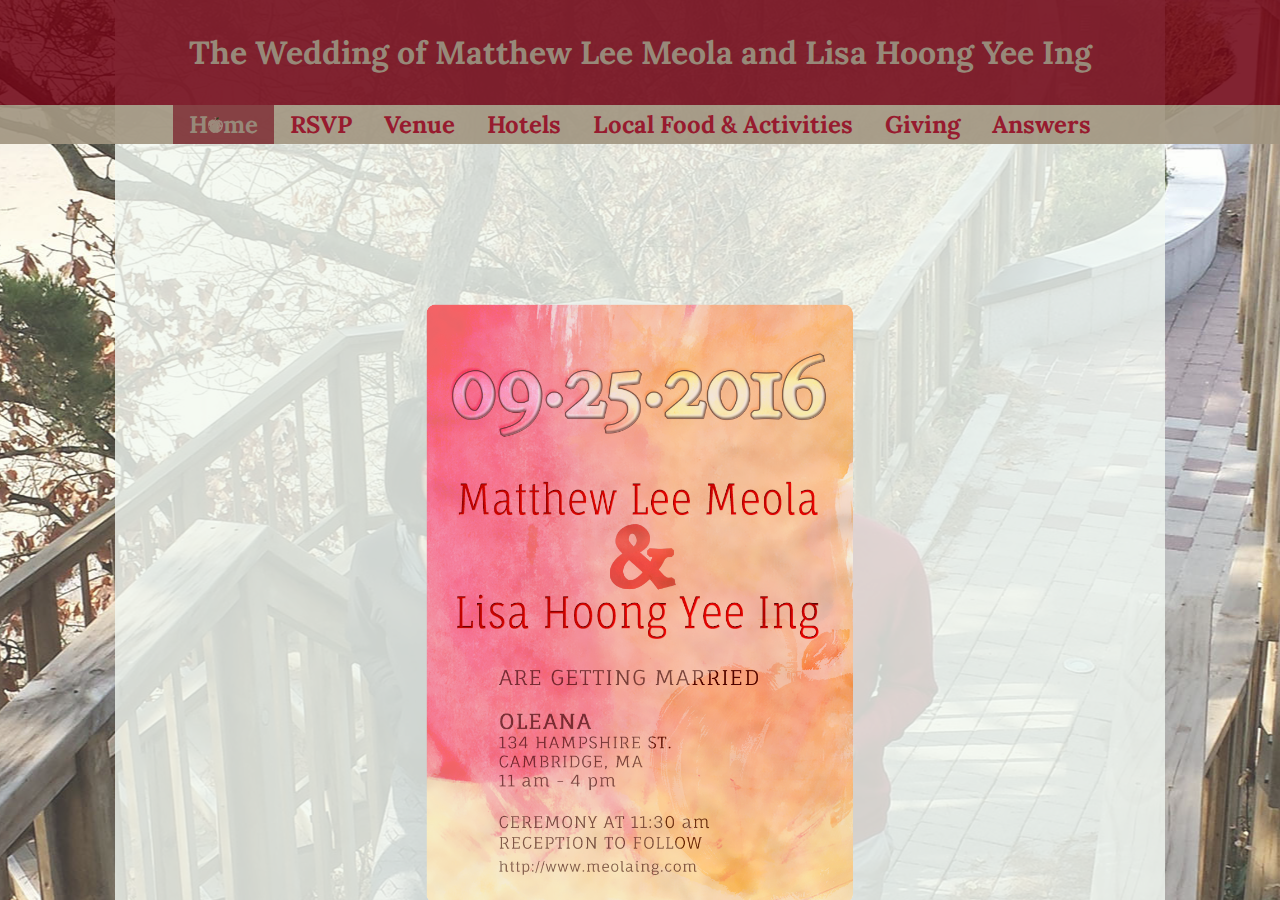
<file: index.html>
<!DOCTYPE html>
<html>
    <head>
        <meta charset="UTF-8">
        <link rel="shortcut icon" type="image/x-icon" href="media/red_apple_favicon.ico" />
        <link rel="stylesheet" href="styles.css">
        <link href='https://fonts.googleapis.com/css?family=Lora:400,700,400italic,700italic' rel='stylesheet' type='text/css'>
        <title>Matt and Lisa are Getting Married</title>
    </head>

    <body>
        <div class="body-underlay">
            <div class="body-overlay">
                <div class="top-all">
                    <div class="top-heading">
                        <h1 class="top-title">The Wedding of Matthew Lee Meola and Lisa Hoong Yee Ing</h1>
                    </div>
                    <div class="top-menu">
                        <a href="index.html"><img class="icon-img" alt="Home" src="media/lg_apple_red.png"></a>
                        <div class="top-directions"><span>11am-4pm Sunday, September 25, 2016 at <a href="http://oleanarestaurant.com">Oleana</a> in <a href="https://www.google.com/maps/search/Hotels/@42.3705614,-71.1060232,15z/data=!4m12!2m11!3m6!1sHotels!2sOleana,+134+Hampshire+St,+Cambridge,+MA+02139!3s0x89e370b2d41372af:0xae84228b09fd944f!4m2!1d-71.0971987!2d42.3705631!5m3!5m2!1s2016-09-24!2i2">Cambridge</a>, MA.
                            Ceremony at 11:30am.
                            Room block at the <a href="http://www.godfreyhotelboston.com/">Godfrey Hotel</a> in Boston.</span></div>
                    </div>
                    <div class="nav-menu">
                        <ul class="nav-list">
                            <li><a class="current" href="index.html">H<img class="lower-o-apple-img" alt="o" src="media/lg_apple_greige.png">me</a></li><li>
                            <a class="main-nav-link" href="RSVP.html">RSVP</a></li><li>
                            <a class="main-nav-link" href="venue.html">Venue</a></li><li>
                            <a class="main-nav-link" href="hotels.html">Hotels</a></li><li>
                            <a class="main-nav-link" href="activities.html">Local Food & Activities</a></li><li>
                            <a class="main-nav-link" href="giving.html">Giving</a></li><li>
                            <a class="main-nav-link" href="answers.html">Answers</a></li>
                        </ul>
                    </div>
                </div>
                <div class="main">
                    <p><img class="centered" src="media/wedding_invitation.png" alt="9/25/16 Matt & Lisa are getting married at Oleana 134 Hampshire St. Cambridge MA 11am-4pm" width="50%">                      
                          </p>
                    <div class="notices">
                        <p>Website Copyright &#xa9; 2016 Matthew Meola and Lisa Ing.</p><p>Background Photo Copyright &#xa9; 2015 Sarah Ing.</p><p>Google Forms and Google Maps are property of Google. Google is not responsible for content nor associated with this website.</p>
                    </div>
                </div>
            </div>
        </div>
    </body>
</html>
</file>
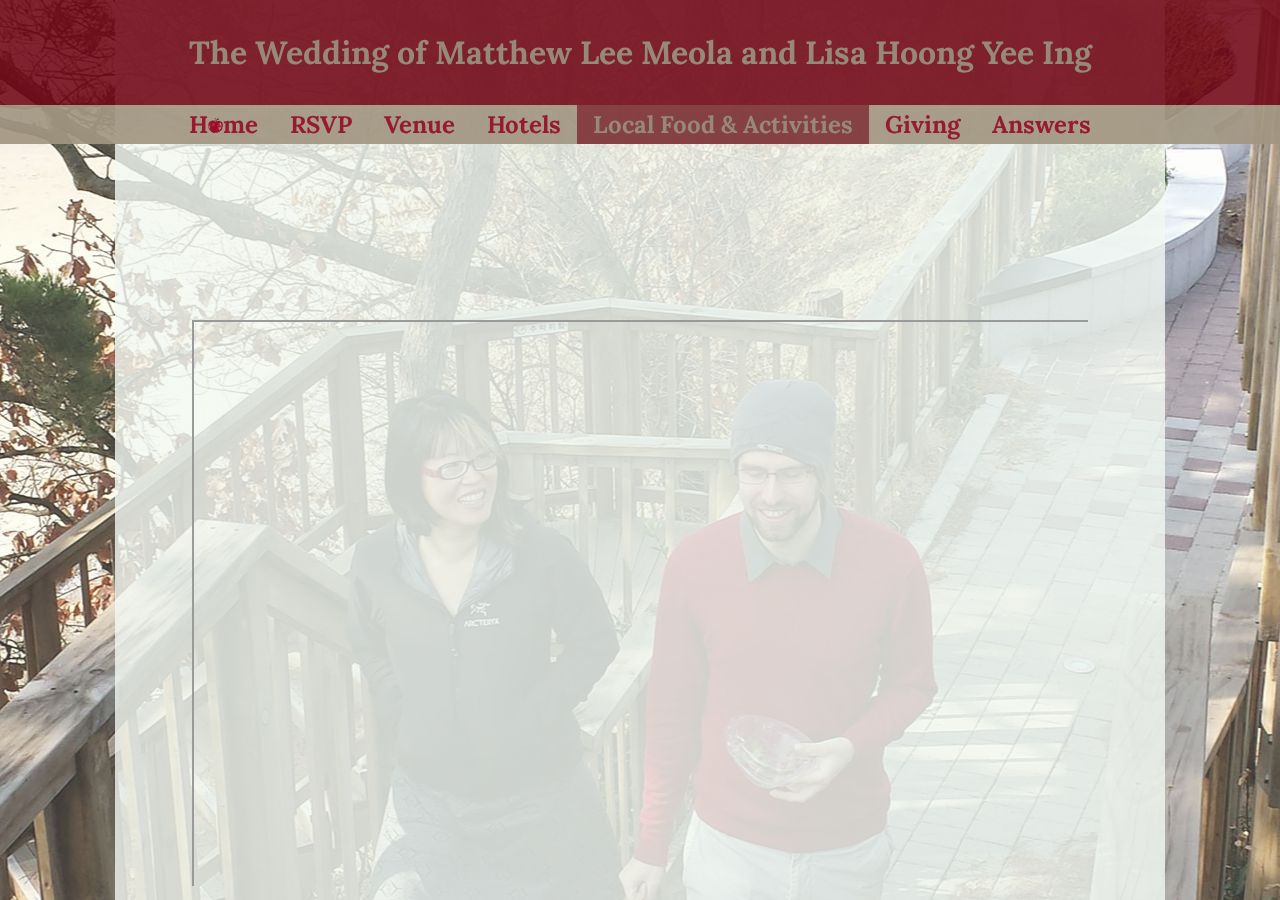
<file: activities.html>
<!DOCTYPE html>
<html>
    <head>
        <meta charset="UTF-8">
        <link rel="stylesheet" href="styles.css">
        <link href='https://fonts.googleapis.com/css?family=Lora:400,700,400italic,700italic' rel='stylesheet' type='text/css'>
        <title>Matt and Lisa are Getting Married</title>
    </head>

    <body>
        <div class="body-underlay">
            <div class="body-overlay">
                <div class="top-all">
                    <div class="top-heading">
                        <h1 class="top-title">The Wedding of Matthew Lee Meola and Lisa Hoong Yee Ing</h1>
                    </div>
                    <div class="top-menu">
                        <a href="index.html"><img class="icon-img" alt="Home" src="media/lg_apple_red.png"></a>
                        <div class="top-directions"><span>11am-4pm Sunday, September 25, 2016 at <a href="http://oleanarestaurant.com">Oleana</a> in <a href="https://www.google.com/maps/search/Hotels/@42.3705614,-71.1060232,15z/data=!4m12!2m11!3m6!1sHotels!2sOleana,+134+Hampshire+St,+Cambridge,+MA+02139!3s0x89e370b2d41372af:0xae84228b09fd944f!4m2!1d-71.0971987!2d42.3705631!5m3!5m2!1s2016-09-24!2i2">Cambridge</a>, MA.
                            Ceremony at 11:30am.
                            Room block at the <a href="http://www.godfreyhotelboston.com/">Godfrey Hotel</a> in Boston.</span></div>
                    </div>
                    <div class="nav-menu">
                        <ul class="nav-list">
                            <li><a class="main-nav-link" href="index.html">H<img class="lower-o-apple-img" alt="o" src="media/lg_apple_red.png">me</a></li><li>
                            <a class="main-nav-link" href="RSVP.html">RSVP</a></li><li>
                            <a class="main-nav-link" href="venue.html">Venue</a></li><li>
                            <a class="main-nav-link" href="hotels.html">Hotels</a></li><li>
                            <a class="current" href="activities.html">Local Food & Activities</a></li><li>
                            <a class="main-nav-link" href="giving.html">Giving</a></li><li>
                            <a class="main-nav-link" href="answers.html">Answers</a></li>
                        </ul>
                    </div>
                </div>
                <div class="main">
                    <div class="google-maps">
                    <iframe src="https://www.google.com/maps/d/embed?mid=1lHqSW4dXyls_4zhhz1LzjJWIgz4" width="640" height="480"></iframe>
                    </div>
                    <div class="listage">
                    <h3>Museums, Historic Sites, etc.</h4>
                        <h4>Harvard Museum of Natural History</h4>
                            <p>This is where we met! A lovely natural history museum on the Harvard campus, just north of Harvard Square. If you have the chance to go, definitely check out the Glass Flowers exhibit.</p>
                        <h4>New England Aquarium</h4>
                            <p>Multifloor cylindrical tank with helical ramp traveling around. Wide variety of penguins of different species on the ground level.</p>
                        <h4>Museum of Fine Arts, Boston</h4>
                            <p>Boston's enormous world-class fine art museum.</p>
                        <h4>Isabella Stewart Gardner Museum</h4>
                            <p>Museum that began as the private collection of philanthropist and art collector Isabella Stewart Gardner.</p>
                        <h4>Longfellow House / Washington's Headquarters National Historic Site</h4>                        
                            <p>George Washington trained troops here, and Henry Wadsworth Longfellow lived in this Colonial-era house just west of Harvard Square. Free historic tours by Park Service rangers during the spring, summer and fall. 
                        <h4>Freedom Trail</h4>
                            <p>The Freedom Trail is a 2.5-mile brick line that passes through Boston and Charlestown connecting many of the city's most famous historic sites. There are a lot of great things to see along the path, but there isn't enough time to look at them in one day. We suggest picking a few that are near each other to visit. Website <a href="http://www.thefreedomtrail.org/">here</a>.</p>



                        <h3>Active Diversions</h3>
                        <h4>Charles River Canoe and Kayak</h4> 
                            <p>Paddle a canoe, kayak, or stand-up paddleboard on the river that divides Cambridge and Boston. One location in Allston, the other near Kendall Square.</p>
                        <h4>Arnold Arboretum of Harvard University</h4> 
                            <p>A large, sprawling park with green hills and pretty trees. This is the second place where we met! Orange Line accessible.</p>
                        <h4>Blue Hills Reservation</h4>
                            <p>Hiking with rough terrain just outside of Boston. One side is Red Line accessible (near Shea Memorial Rink). The other side has a small museum with trail maps (Mass. Audubon Trailside Museum. Trail maps available <a href="http://www.mass.gov/eea/docs/dcr/parks/trails/blue-hills-map-2014.pdf">here</a> (pdf).</p>

               

                        <h3>Places to Eat</h3>
<h4>Harvard Square</h4>
                        <h4>Cafe Sushi</h4>
<p>This is the best sushi restaurant in Cambridge (and probably the best value to money ratio for any sushi place in the Boston area). Innovative flavors for signature sushi and daily specials fresh from Japan.</p>

<h4>Cilantro</h4> 
<p>There isn't much Cilantro in the food here at all: "Cilantro" is a pun in Mandarin Chinese that sounds like the title of a Chinese opera, and the walls have Chinese opera prints. This is where we go when craving Chinese food.</p>

<h4>Parsnip Restaurant and Lounge</h4>
<p>We consider Parsnip the best fine-dining restaurant and cocktail lounge in Harvard Square, with consistently great food and drinks.</p>

<h4>BonChon / Kaju Tofu House / Shake Shack / Maharajah Indian</h4>
<p>Right across from Parsnip is a building that hosts four of our favorites: two Korean restaurants, an Indian restaurant, and a burger joint. Just don't eat at Wagamama. Or Staples.</p>

<h4>Mike's Pastry</h4>
<p>Cannoli and cream puffs in two locations: North End and Harvard Square.</p>

<h4>Downtown Boston</h4>
<h4>Saus</h4>
<p>Delicious Belgian waffles, fries and a wide selection of Belgian ales and local beers downtown.</p> 

<h4>Taranta</h4>
<p>Peruvian-Italian fusion at the entrance to the North End (a traditionally Italian neighborhood). Their <i>paiche</i> and <i>patatas</i> are excellent.</p>



                    </div>
                    <div class="notices">
                        <p>Website Copyright &#xa9; 2016 Matthew Meola and Lisa Ing.</p><p>Background Photo Copyright &#xa9; 2015 Sarah Ing.</p><p>Google Forms is property of Google, who is not responsible for content nor associated with this website.</p>
                    </div>
                </div>
            </div>
        </div>
    </body>
</html>
</file>
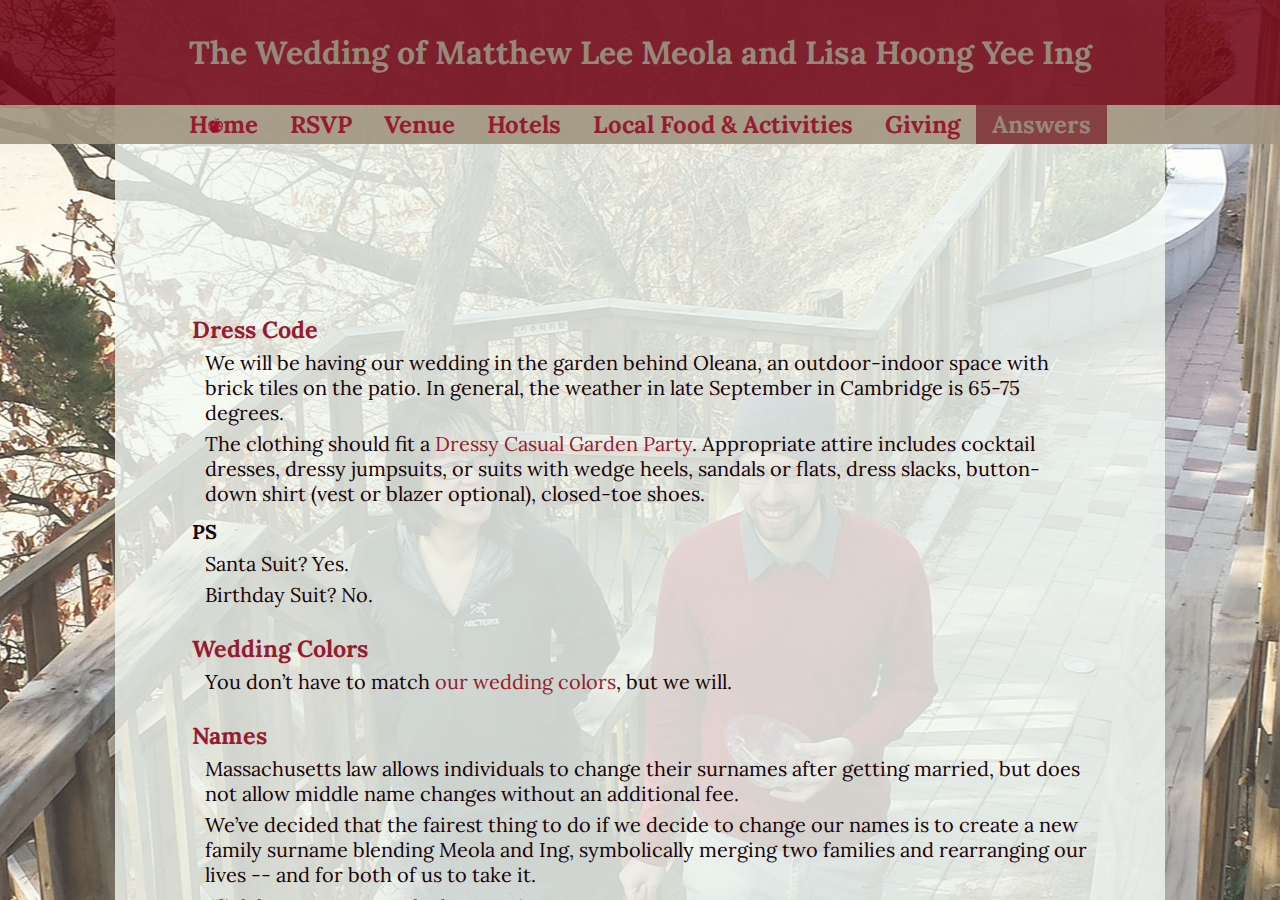
<file: answers.html>
<!DOCTYPE html>
<html>
    <head>
        <meta charset="UTF-8">
        <link rel="shortcut icon" type="image/x-icon" href="media/red_apple_favicon.ico" />
        <link rel="stylesheet" href="styles.css">
        <link href='https://fonts.googleapis.com/css?family=Lora:400,700,400italic,700italic' rel='stylesheet' type='text/css'>
        <title>Matt and Lisa are Getting Married</title>
    </head>

    <body>
        <div class="body-underlay">
            <div class="body-overlay">
                <div class="top-all">
                    <div class="top-heading">
                        <h1 class="top-title">The Wedding of Matthew Lee Meola and Lisa Hoong Yee Ing</h1>
                    </div>
                    <div class="top-menu">
                        <a href="index.html"><img class="icon-img" alt="Home" src="media/lg_apple_red.png"></a>
                        <div class="top-directions"><span>11am-4pm Sunday, September 25, 2016 at <a href="http://oleanarestaurant.com">Oleana</a> in <a href="https://www.google.com/maps/search/Hotels/@42.3705614,-71.1060232,15z/data=!4m12!2m11!3m6!1sHotels!2sOleana,+134+Hampshire+St,+Cambridge,+MA+02139!3s0x89e370b2d41372af:0xae84228b09fd944f!4m2!1d-71.0971987!2d42.3705631!5m3!5m2!1s2016-09-24!2i2">Cambridge</a>, MA.
                            Ceremony at 11:30am.
                            Room block at the <a href="http://www.godfreyhotelboston.com/">Godfrey Hotel</a> in Boston.</span></div>
                    </div>
                    <div class="nav-menu">
                        <ul class="nav-list">
                            <li><a class="main-nav-link" href="index.html">H<img class="lower-o-apple-img" alt="o" src="media/lg_apple_red.png">me</a></li><li>
                            <a class="main-nav-link" href="RSVP.html">RSVP</a></li><li>
                            <a class="main-nav-link" href="venue.html">Venue</a></li><li>
                            <a class="main-nav-link" href="hotels.html">Hotels</a></li><li>
                            <a class="main-nav-link" href="activities.html">Local Food & Activities</a></li><li>
                            <a class="main-nav-link" href="giving.html">Giving</a></li><li>
                            <a class="current" href="answers.html">Answers</a></li>
                        </ul>
                    </div>
                </div>
                <div class="main">
                    <div class="listage">
                        <h3>Dress Code</h2>
                        <p>We will be having our wedding in the garden behind Oleana, an outdoor-indoor space with brick tiles on the patio. In general, the weather in late September in Cambridge is 65-75 degrees.</p>

                        <p>The clothing should fit a <a href="https://www.quora.com/How-should-you-dress-if-youre-going-to-a-wedding-where-the-invitation-suggests-garden-party-attire">Dressy Casual Garden Party</a>. Appropriate attire includes cocktail dresses, dressy jumpsuits, or suits with wedge heels, sandals or flats, dress slacks, button-down shirt (vest or blazer optional), closed-toe shoes.</p>

                        <h4>PS</h4>
                        <p>Santa Suit? Yes.</p><p>Birthday Suit? No.</p>

                        <h3>Wedding Colors</h3>
                        <p>You don’t have to match <a href='media/meolaing_wedding_colors.png'>our wedding colors</a>, but we will.</p>

                        <h3>Names</h3>
                        <p>Massachusetts law allows individuals to change their surnames after getting married, but does not allow middle name changes without an additional fee.</p>

                        <p>We’ve decided that the fairest thing to do if we decide to change our names is to create a new family surname blending Meola and Ing, symbolically merging two families and rearranging our lives -- and for both of us to take it.</p>

                        <p><a href="http://goo.gl/forms/lYrrdKqRse9zI7c52">Click here to vote on the best option</a>.</p>

                        <p class="fine-print">(Results of the vote are non-binding. We also reserve the right not to change our names.)</p>
                    <div class="notices">
                        <p>Website Copyright &#xa9; 2016 Matthew Meola and Lisa Ing.</p><p>Background Photo Copyright &#xa9; 2015 Sarah Ing.</p><p>Google Forms and Google Maps are property of Google. Google is not responsible for content nor associated with this website.</p>
                    </div>
                </div>
            </div>
        </div>
    </body>
</html>
</file>
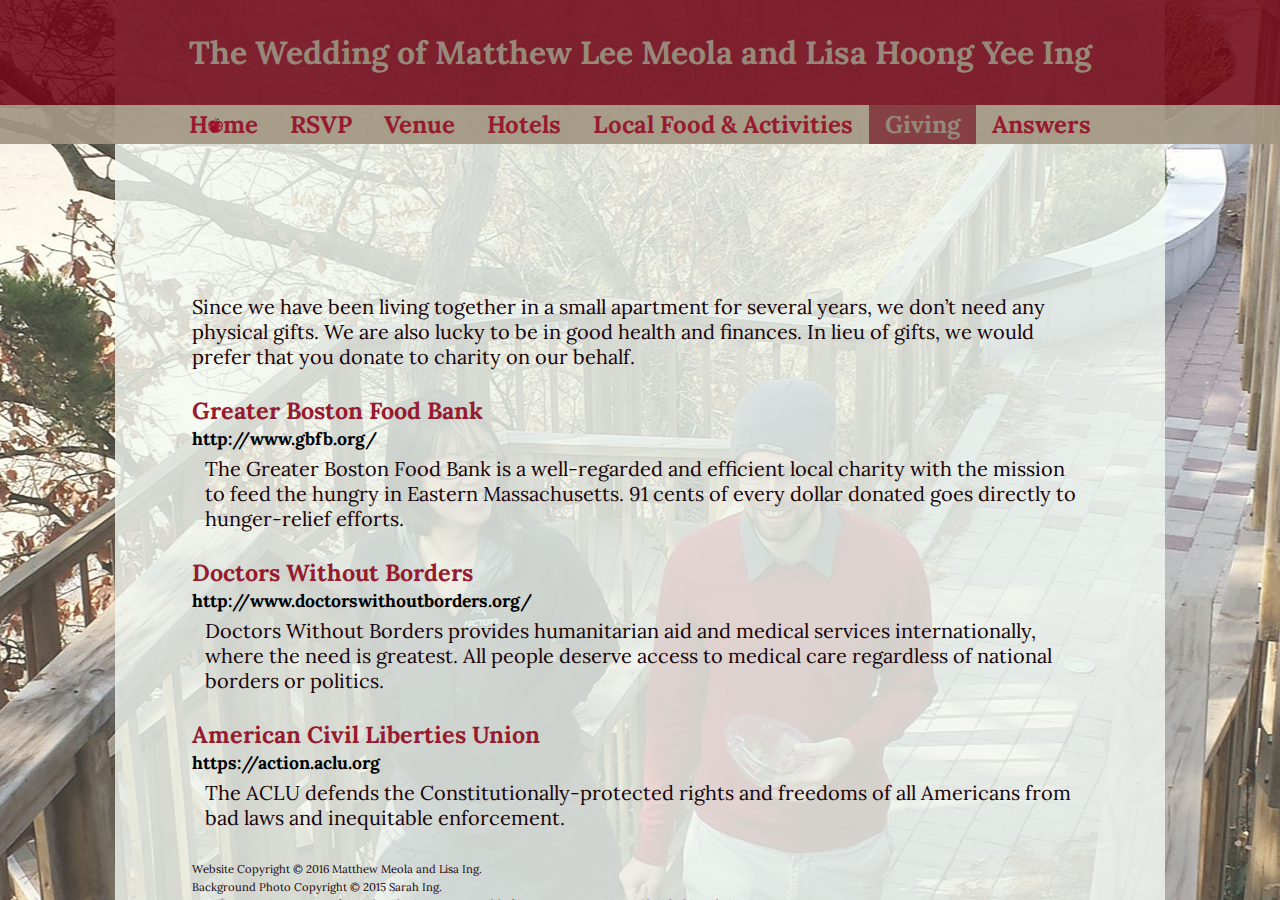
<file: giving.html>
<!DOCTYPE html>
<html>
    <head>
        <meta charset="UTF-8">
        <link rel="stylesheet" href="styles.css">
        <link href='https://fonts.googleapis.com/css?family=Lora:400,700,400italic,700italic' rel='stylesheet' type='text/css'>
        <title>Matt and Lisa are Getting Married</title>
    </head>

    <body>
        <div class="body-underlay">
            <div class="body-overlay">
                <div class="top-all">
                    <div class="top-heading">
                        <h1 class="top-title">The Wedding of Matthew Lee Meola and Lisa Hoong Yee Ing</h1>
                    </div>
                    <div class="top-menu">
                        <a href="index.html"><img class="icon-img" alt="Home" src="media/lg_apple_red.png"></a>
                        <div class="top-directions"><span>11am-4pm Sunday, September 25, 2016 at <a href="http://oleanarestaurant.com">Oleana</a> in <a href="https://www.google.com/maps/search/Hotels/@42.3705614,-71.1060232,15z/data=!4m12!2m11!3m6!1sHotels!2sOleana,+134+Hampshire+St,+Cambridge,+MA+02139!3s0x89e370b2d41372af:0xae84228b09fd944f!4m2!1d-71.0971987!2d42.3705631!5m3!5m2!1s2016-09-24!2i2">Cambridge</a>, MA.
                            Ceremony at 11:30am.
                            Room block at the <a href="http://www.godfreyhotelboston.com/">Godfrey Hotel</a> in Boston.</span></div>
                    </div>
                    <div class="nav-menu">
                        <ul class="nav-list">
                            <li><a href="index.html">H<img class="lower-o-apple-img" alt="o" src="media/lg_apple_red.png">me</a></li><li>
                            <a class="main-nav-link" href="RSVP.html">RSVP</a></li><li>
                            <a class="main-nav-link" href="venue.html">Venue</a></li><li>
                            <a class="main-nav-link" href="hotels.html">Hotels</a></li><li>
                            <a class="main-nav-link" href="activities.html">Local Food & Activities</a></li><li>
                            <a class="current" href="giving.html">Giving</a></li><li>
                            <a class="main-nav-link" href="answers.html">Answers</a></li>
                        </ul>
                    </div>
                </div>
                <div class="main">
                    <p>Since we have been living together in a small apartment for several years, we don’t need any physical gifts. We are also lucky to be in good health and finances. In lieu of gifts, we would prefer that you donate to charity on our behalf.</p>

                    <div class="listage">
                        <h3>Greater Boston Food Bank</h3>
                        <a href="http://www.gbfb.org/">http://www.gbfb.org/</a>
                        <p>The Greater Boston Food Bank is a well-regarded and efficient local charity with the mission to feed the hungry in Eastern Massachusetts. 91 cents of every dollar donated goes directly to hunger-relief efforts.</p>

                        <h3>Doctors Without Borders</h3>
                        <a href="http://www.doctorswithoutborders.org/">http://www.doctorswithoutborders.org/</a>
                        <p>Doctors Without Borders provides humanitarian aid and medical services internationally, where the need is greatest. All people deserve access to medical care regardless of national borders or politics.</p>

                        <h3>American Civil Liberties Union</h3>
                        <a href="https://action.aclu.org">https://action.aclu.org</a>
                                <p>The ACLU defends the Constitutionally-protected rights and freedoms of all Americans from bad laws and inequitable enforcement.</p>
                    <div class="notices">
                        <p>Website Copyright &#xa9; 2016 Matthew Meola and Lisa Ing.</p><p>Background Photo Copyright &#xa9; 2015 Sarah Ing.</p><p>Google Forms is property of Google, who is not responsible for content nor associated with this website.</p>
                    </div>
                </div>
            </div>
        </div>
    </body>
</html>
</file>
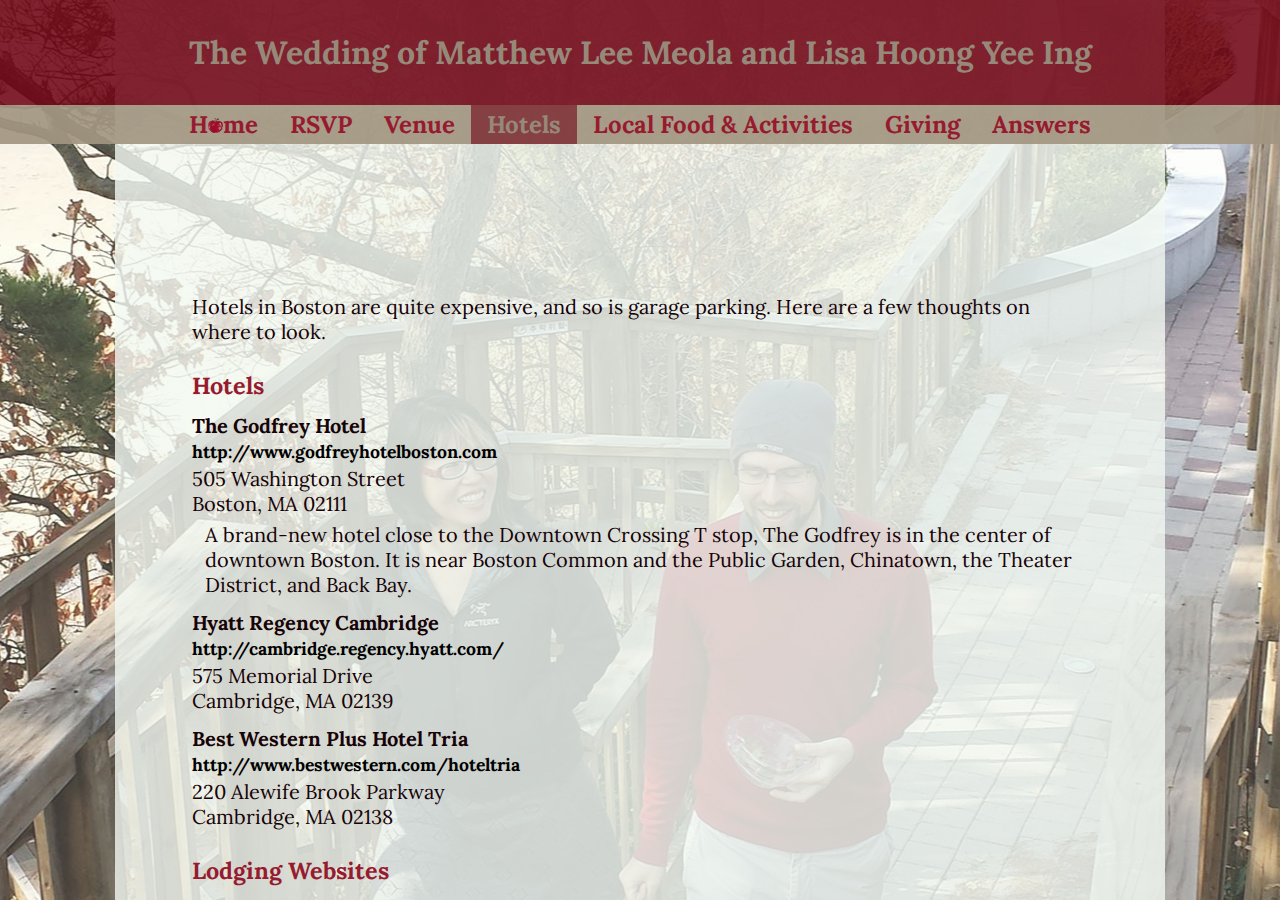
<file: hotels.html>
<!DOCTYPE html>
<html>
    <head>
        <meta charset="UTF-8">
        <link rel="shortcut icon" type="image/x-icon" href="media/red_apple_favicon.ico" />
        <link rel="stylesheet" href="styles.css">
        <link href='https://fonts.googleapis.com/css?family=Lora:400,700,400italic,700italic' rel='stylesheet' type='text/css'>
        <title>Matt and Lisa are Getting Married</title>
    </head>

    <body>
        <div class="body-underlay">
            <div class="body-overlay">
                <div class="top-all">
                    <div class="top-heading">
                        <h1 class="top-title">The Wedding of Matthew Lee Meola and Lisa Hoong Yee Ing</h1>
                    </div>
                    <div class="top-menu">
                        <a href="index.html"><img class="icon-img" alt="Home" src="media/lg_apple_red.png"></a>
                        <div class="top-directions"><span>11am-4pm Sunday, September 25, 2016 at <a href="http://oleanarestaurant.com">Oleana</a> in <a href="https://www.google.com/maps/search/Hotels/@42.3705614,-71.1060232,15z/data=!4m12!2m11!3m6!1sHotels!2sOleana,+134+Hampshire+St,+Cambridge,+MA+02139!3s0x89e370b2d41372af:0xae84228b09fd944f!4m2!1d-71.0971987!2d42.3705631!5m3!5m2!1s2016-09-24!2i2">Cambridge</a>, MA.
                            Ceremony at 11:30am.
                            Room block at the <a href="http://www.godfreyhotelboston.com/">Godfrey Hotel</a> in Boston.</span></div>
                    </div>
                    <div class="nav-menu">
                        <ul class="nav-list">
                            <li><a class="main-nav-link" href="index.html">H<img class="lower-o-apple-img" alt="o" src="media/lg_apple_red.png">me</a></li><li>
                            <a class="main-nav-link" href="RSVP.html">RSVP</a></li><li>
                            <a class="main-nav-link" href="venue.html">Venue</a></li><li>
                            <a class="current" href="hotels.html">Hotels</a></li><li>
                            <a class="main-nav-link" href="activities.html">Local Food & Activities</a></li><li>
                            <a class="main-nav-link" href="giving.html">Giving</a></li><li>
                            <a class="main-nav-link" href="answers.html">Answers</a></li>
                        </ul>
                    </div>
                </div>
                <div class="main">

<p>Hotels in Boston are quite expensive, and so is garage parking. Here are a few thoughts on where to look.</p>
<h3>Hotels</h3>
<div class="listage">
                    <h4>The Godfrey Hotel</h4>
                    <a href="http://www.godfreyhotelboston.com" target="_blank">http://www.godfreyhotelboston.com</a>
                    <div class="address">505 Washington Street<br>Boston, MA 02111</div>

                    <p>A brand-new hotel close to the Downtown Crossing T stop, The Godfrey is in the center of downtown Boston. It is near Boston Common and the Public Garden, Chinatown, the Theater District, and Back Bay.</p>
                    <h4>Hyatt Regency Cambridge</h4>
                    <a href="http://cambridge.regency.hyatt.com/" target="_blank">http://cambridge.regency.hyatt.com/</a>
                    <div class="address">
                        575 Memorial Drive<br>Cambridge, MA 02139
                    </div>

                    <h4>Best Western Plus Hotel Tria</h4>
                    <a href="http://www.bestwestern.com/hoteltria" target="_blank">http://www.bestwestern.com/hoteltria</a>
                    <div class="address"> 
                        220 Alewife Brook Parkway<br>Cambridge, MA 02138
                    </div>
                </div>

<h3>Lodging Websites</h3>
<div class="listage">
                    <h4>Booking.com</h4>
                    <a href="http://www.booking.com/" target="_blank">http://www.booking.com</a>
                    <p>                 <a href="http://www.booking.com/" target="_blank">Booking.com</a> is also good for picking up deals on hotels, and last-minute bookings are often deeply discounted. 
Another good alternative to hotels in the Boston area are direct-from-owner rentals.</p> 

                    <h4>Vacation Rentals By Owner</h4>
                    <a href="https://www.vrbo.com/vacation-rentals/usa/massachusetts/greater-boston/cambridge?sleeps=2-plus&from-date=2016-09-24&to-date=2016-09-26" target="_blank">https://www.vrbo.com</a>

                    <h4>AirBnB</h4>
                    <a href="https://www.airbnb.com" target="_blank">https://www.airbnb.com</a>
</div>

                    <div class="notices">
                        <p>Website Copyright &#xa9; 2016 Matthew Meola and Lisa Ing.</p><p>Background Photo Copyright &#xa9; 2015 Sarah Ing.</p><p>Google Forms and Google Maps are property of Google. Google is not responsible for content nor associated with this website.</p>
                    </div>
                </div>
            </div>
        </div>
    </body>
</html>
</file>
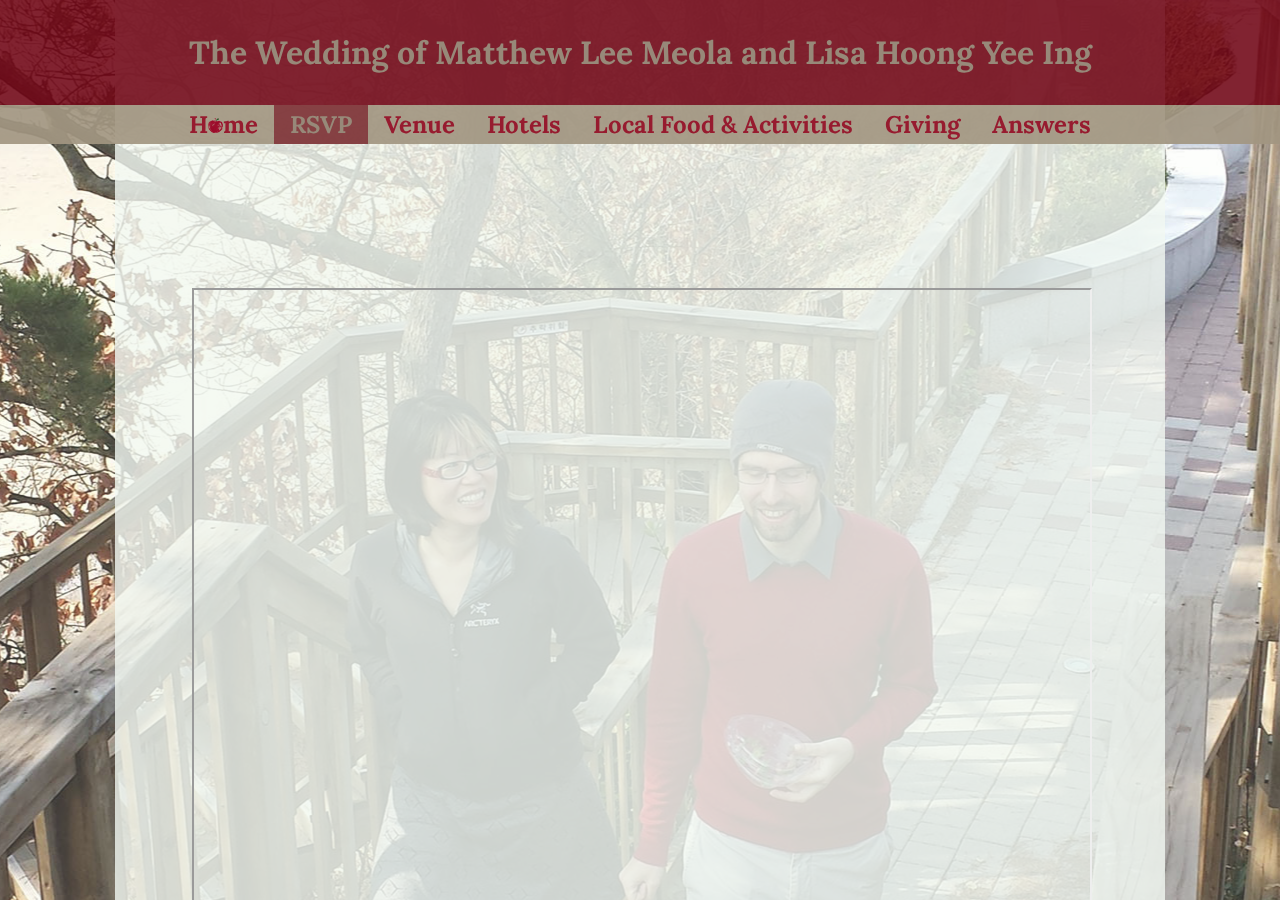
<file: RSVP.html>
<!DOCTYPE html>
<html>
    <head>
        <meta charset="UTF-8">
        <link rel="stylesheet" href="styles.css">
        <link href='https://fonts.googleapis.com/css?family=Lora:400,700,400italic,700italic' rel='stylesheet' type='text/css'>
        <title>Matt and Lisa are Getting Married</title>
    </head>

    <body>
        <div class="body-underlay">
            <div class="body-overlay">
                <div class="top-all">
                    <div class="top-heading">
                        <h1 class="top-title">The Wedding of Matthew Lee Meola and Lisa Hoong Yee Ing</h1>
                    </div>
                    <div class="top-menu">
                        <a href="index.html"><img class="icon-img" alt="Home" src="media/lg_apple_red.png"></a>
                        <div class="top-directions"><span>11am-4pm Sunday, September 25, 2016 at <a href="http://oleanarestaurant.com">Oleana</a> in <a href="https://www.google.com/maps/search/Hotels/@42.3705614,-71.1060232,15z/data=!4m12!2m11!3m6!1sHotels!2sOleana,+134+Hampshire+St,+Cambridge,+MA+02139!3s0x89e370b2d41372af:0xae84228b09fd944f!4m2!1d-71.0971987!2d42.3705631!5m3!5m2!1s2016-09-24!2i2">Cambridge</a>, MA.
                            Ceremony at 11:30am.
                            Room block at the <a href="http://www.godfreyhotelboston.com/">Godfrey Hotel</a> in Boston.</span></div>
                    </div>
                    <div class="nav-menu">
                        <ul class="nav-list">
                            <li><a class="main-nav-link" href="index.html">H<img class="lower-o-apple-img" alt="o" src="media/lg_apple_red.png">me</a></li><li>
                            <a class="current" href="RSVP.html">RSVP</a></li><li>
                            <a class="main-nav-link" href="venue.html">Venue</a></li><li>
                            <a class="main-nav-link" href="hotels.html">Hotels</a></li><li>
                            <a class="main-nav-link" href="activities.html">Local Food & Activities</a></li><li>
                            <a class="main-nav-link" href="giving.html">Giving</a></li><li>
                            <a class="main-nav-link" href="answers.html">Answers</a></li>
                        </ul>
                    </div>
                </div>
                <div class="main">
                    <div class="google-forms">
                        <iframe src="https://docs.google.com/forms/d/184g0xlB9R8O_alH6mhhNPq9PuHU1J3sA7HVZ-RPX6QM/viewform?embedded=true">Loading...</iframe>
                    </div>
                    <div class="notices">
                        <p>Website Copyright &#xa9; 2016 Matthew Meola and Lisa Ing.</p><p>Background Photo Copyright &#xa9; 2015 Sarah Ing.</p><p>Google Forms is property of Google, who is not responsible for content nor associated with this website.</p>
                    </div>
                </div>
            </div>
        </div>
    </body>
</html>
</file>
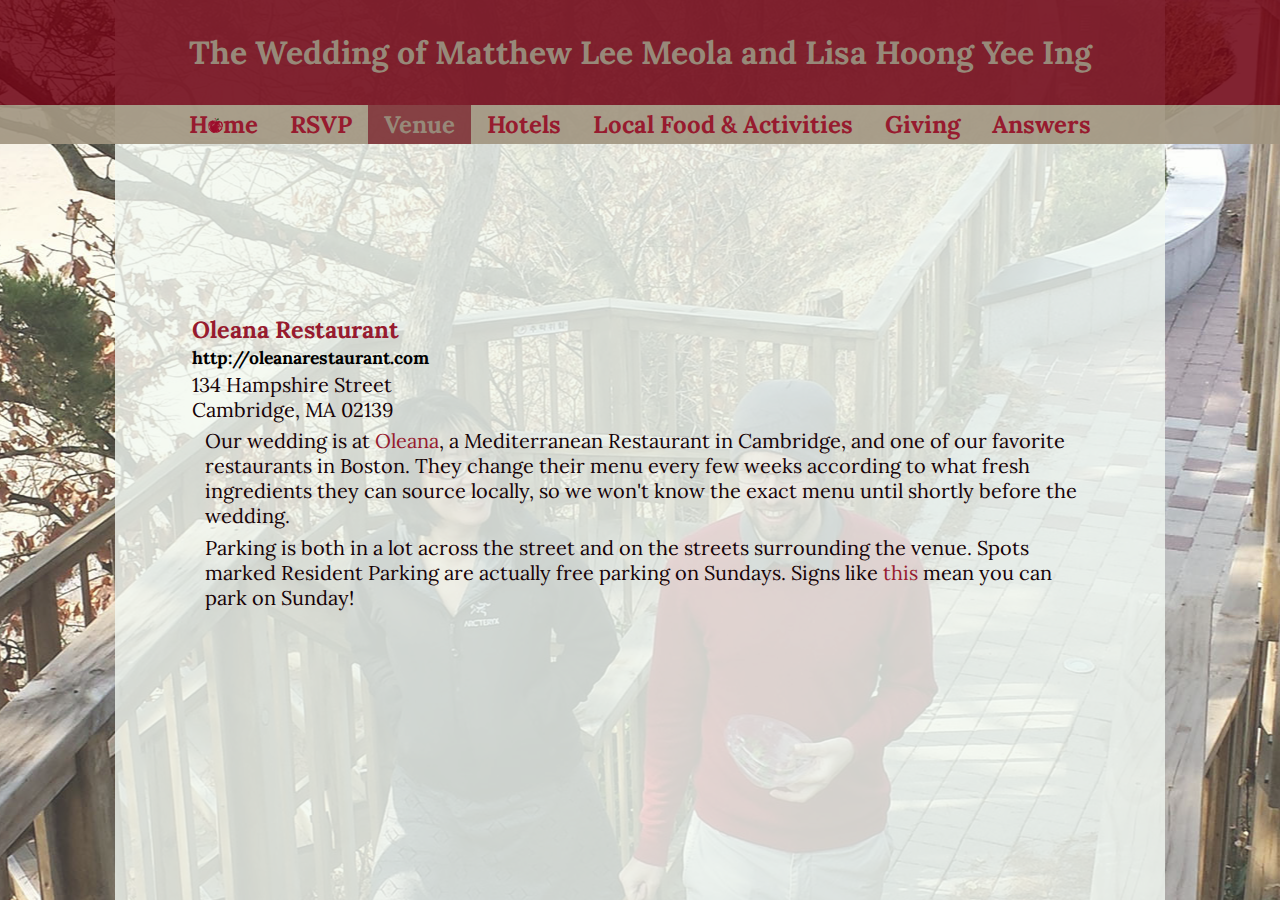
<file: venue.html>
<!DOCTYPE html>
<html>
    <head>
        <meta charset="UTF-8">
        <link rel="stylesheet" href="styles.css">
        <link href='https://fonts.googleapis.com/css?family=Lora:400,700,400italic,700italic' rel='stylesheet' type='text/css'>
        <title>Matt and Lisa are Getting Married</title>
    </head>

    <body>
        <div class="body-underlay">
        <div class="body-overlay">
            <div class="top-all">
                <div class="top-heading">
                    <h1 class="top-title">The Wedding of Matthew Lee Meola and Lisa Hoong Yee Ing</h1>
                </div>
                <div class="top-menu">
                    <a href="index.html"><img class="icon-img" alt="Home" src="media/lg_apple_red.png"></a>
                    <div class="top-directions"><span>11am-4pm Sunday, September 25, 2016 at <a href="http://oleanarestaurant.com">Oleana</a> in <a href="https://www.google.com/maps/search/Hotels/@42.3705614,-71.1060232,15z/data=!4m12!2m11!3m6!1sHotels!2sOleana,+134+Hampshire+St,+Cambridge,+MA+02139!3s0x89e370b2d41372af:0xae84228b09fd944f!4m2!1d-71.0971987!2d42.3705631!5m3!5m2!1s2016-09-24!2i2">Cambridge</a>, MA.
                        Ceremony at 11:30am.
                        Room block at the <a href="http://www.godfreyhotelboston.com/">Godfrey Hotel</a> in Boston.</span></div>
                </div>
                    <div class="nav-menu">
                        <ul class="nav-list">
                            <li><a href="index.html">H<img class="lower-o-apple-img" alt="o" src="media/lg_apple_red.png">me</a></li><li>
                            <a class="main-nav-link" href="RSVP.html">RSVP</a></li><li>
                            <a class="current" href="venue.html">Venue</a></li><li>
                            <a class="main-nav-link" href="hotels.html">Hotels</a></li><li>
                            <a class="main-nav-link" href="activities.html">Local Food & Activities</a></li><li>
                            <a class="main-nav-link" href="giving.html">Giving</a></li><li>
                            <a class="main-nav-link" href="answers.html">Answers</a></li>
                        </ul>
                    </div>
                </div>
                <div class="main">
                    <div class="listage">
                        <h3>Oleana Restaurant</h3>
                        <a href="http://oleanarestaurant.com">http://oleanarestaurant.com</a>
                        <div class="address">134 Hampshire Street<br> Cambridge, MA 02139</div>
                    <p>
                    Our wedding is at <a href="http://oleanarestaurant.com">Oleana</a>, a Mediterranean Restaurant in Cambridge, and one of our favorite restaurants in Boston. They change their menu every few weeks according to what fresh ingredients they can source locally, so we won't know the exact menu until shortly before the wedding.
                    </p>
                    <p>
                    Parking is both in a lot across the street and on the streets surrounding the venue. Spots marked Resident Parking are actually free parking on Sundays. Signs like <a href="http://www.cambridgeday.com/public_html/wp-content/uploads/2015/01/012915i-Boston-News-Group-parking-signs.jpg">this</a> mean you can park on Sunday!
                    </p>
                </div>
                <div class="google-maps">
                    <iframe src="https://www.google.com/maps/embed?pb=!1m18!1m12!1m3!1d2947.6844791173003!2d-71.09938738454333!3d42.370563079186326!2m3!1f0!2f0!3f0!3m2!1i1024!2i768!4f13.1!3m3!1m2!1s0x89e370b2d41372af%3A0xae84228b09fd944f!2sOleana%2C+134+Hampshire+St%2C+Cambridge%2C+MA+02139!5e0!3m2!1sen!2sus!4v1466131546359" class="gmapsframe" frameborder="0" style="border:0" allowfullscreen></iframe>
                </div>
                <div class="notices">
                    <p>Website Copyright &#xa9; 2016 Matthew Meola and Lisa Ing.</p><p>Background Photo Copyright &#xa9; 2015 Sarah Ing.</p><p>Google Forms is property of Google, who is not responsible for content nor associated with this website.</p>
                </div>
            </div>
        </div>
        </div>
    </body>
</html>
</file>
<file: styles.css>
html {
    font-size: 100%;
}

body {
    font-family: "Lora", serif;
    font-size: 1.25rem;
    background-color: #f3f9f2;
    color: #170307;
    margin: 0 0 0 0;
    border: 0 0 0 0;
    padding: 0 0 0 0;
    height: 100%;
    width: 100%;
    z-index: -1;
}


.google-maps {
    margin-top: 1rem;
    position: relative;
    padding-bottom: 65%; // This is the aspect ratio
    height: 0;
    overflow: hidden;
}
.google-maps iframe {
    margin-top: 1rem;
    position: absolute;
    top: 0;
    left: 0;
    width: 100% !important;
    height: 100% !important;
}

.google-forms {
    position: relative;
    padding-bottom: 160%; // This is the aspect ratio
    height: 0;
    //overflow: hidden;
}
.google-forms iframe {
    position: absolute;
    top: 0;
    left: 0;
    width: 100% !important;
    height: 100% !important;
}
.body-underlay {
    top: 0;
    width: 100%;
    height: 100%;
    position: fixed;
    background-color: #f3f9f2;
    background-image: url("media/Matt+Lisa_partybus.jpg");
    background-image: url("media/Matt+Lisa_Lovers_Point.jpg");
    background-width: 100%;
    background-position: center;
    background-repeat: no-repeat;
    z-index: 0;
}

.body-overlay {
    background-color: rgba(243, 249, 242, 0.2);
    position: fixed;
    overflow: auto;
    z-index: 1;
    width: 100%;
    height: 100%;
}

h1 {
    margin: auto;
    font-size: 2rem;
    padding-bottom: 1em;
}

:link {
    color: #971b2f;
    text-decoration: none;
}

:visited {
    color: #971b2f;
    text-decoration: none;
}

.top-all {
    position: fixed;
    z-index: 100000;
    top: 0;
    width: 100%;
    margin 0;
    border 0;
    padding 0;
}

.top-heading {
    margin: auto;
    border: 0 0 0 0;
    padding: 2rem 1rem 2rem 1rem;
    color: #978979;
    background-color: #847540;
    background-color: #170307;
    background-color: #847540;
    background-color: #971b2f;
    background-color: rgba(111,4,21,.88);
    background-color: rgba(111,4,21,.88);
    display: flex;
    flex-direction: row;
    justify-content: flex-start;
}

.top-heading > * {
    align-self: center;
    padding: 0 1rem 0 1rem;
}

.icon-img {
    /*width: 3rem;*/
    height: 3rem;
    margin: auto;
}


.top-menu {
    background-color: #b2b2b2;
    min-height: 3rem;
    padding: 2px 4rem 2px 1rem;
    display: flex;
    flex-direction: row;
    justify-content: flex-start;
    display: none;
}

.top-directions {
    font-size: 1.25rem;
}

.top-menu > * {
    align-self: center;
    padding: 0 1rem 0 1rem;
}

.nav-menu {
    margin: 0;
    padding: 0;
    overflow: hidden;
    background-color: rgba(162,150,129,0.92);
    width: 100%;
    text-align: center;
    /*width: 15rem;*/
}
.nav-list {
    width: auto;
    margin: 0;
    padding: 0;
    /*overflow: hidden;
    background-color: #cbcbcb;
    background-image: url("media/lg_apple_dkgray.png");
    background-size: 80%;
    background-position: 1rem 2rem;
    background-repeat: no-repeat;*/
    text-decoration: none;
    list-style: none;
    list-style-type: none;
}

.current {
    color: #978979;
    background-color: rgba(111,4,21,.6);
}
.nav-list li .main-nav-link:hover {
    color: #971b2f;
    background-color: rgba(178, 178, 178, 0.4);
}
.nav-list li {
    padding 0;
    text-decoration: none;
    font-size: 1.5rem;
    font-weight: 700;
    /*text-transform: uppercase;*/
    /*font-variant: small-caps;*/
    color: #971b2f;
    /*float: left;*/
    display: inline-block;
}


.nav-list li a {
    padding: 0.25rem 1rem 0.25rem 1rem;
    text-align: center;
    display: block;
}

.nav-list li a:active {
    background-color: rgba(151,143,127,0.4);
}


.lower-o-apple-img {
    width: 0.625em;
    display: inline-block;
}

.inline-img {
    max-width: 100%;
    max-height: 100%;
}

.other {
    background-color: #f3f9f2;
    color: #170307;
    color: #b2b2b2;
    color: #cbcbcb;
    color: #971b2f;
    background-color: #978979;
}

.address {
    margin-top: 0.2rem;
}

.main {
    margin: auto;
    margin-top: 0px;
    width: 70%;
    max-width: 60em;
    padding: 18rem 6% 6% 6%;
    background-color: rgba(243, 249, 242, 0.8);
    min-height: 100%;
    z-index: 2;
    /*margin: auto;*/
}

.main h3 {
    color: #971b2f;
    margin: 1.6rem 0 0 0;
}

img.centered {
    display: block;
    margin-left: auto;
    margin-right: auto 
}

.listage > h4 {
    padding: 0;
    margin: 0.8rem 0 0 0;
}

.listage > a {
    font-weight: 700;
    color: #000000;
    font-size: 1.1rem;
    padding: 0;
    margin: 0 0 0 0;
}

p {
    margin-top: 0.4rem;
}

.listage > p {
    margin: 0.4rem 0 0 0.8rem;
}

.notices {
    margin-top: 2rem;
    font-size: .7rem
}
.notices > p {
    margin: 0.2rem 0 0 0;
}

.fine-print {
    font-size: .7em
}
</file>
